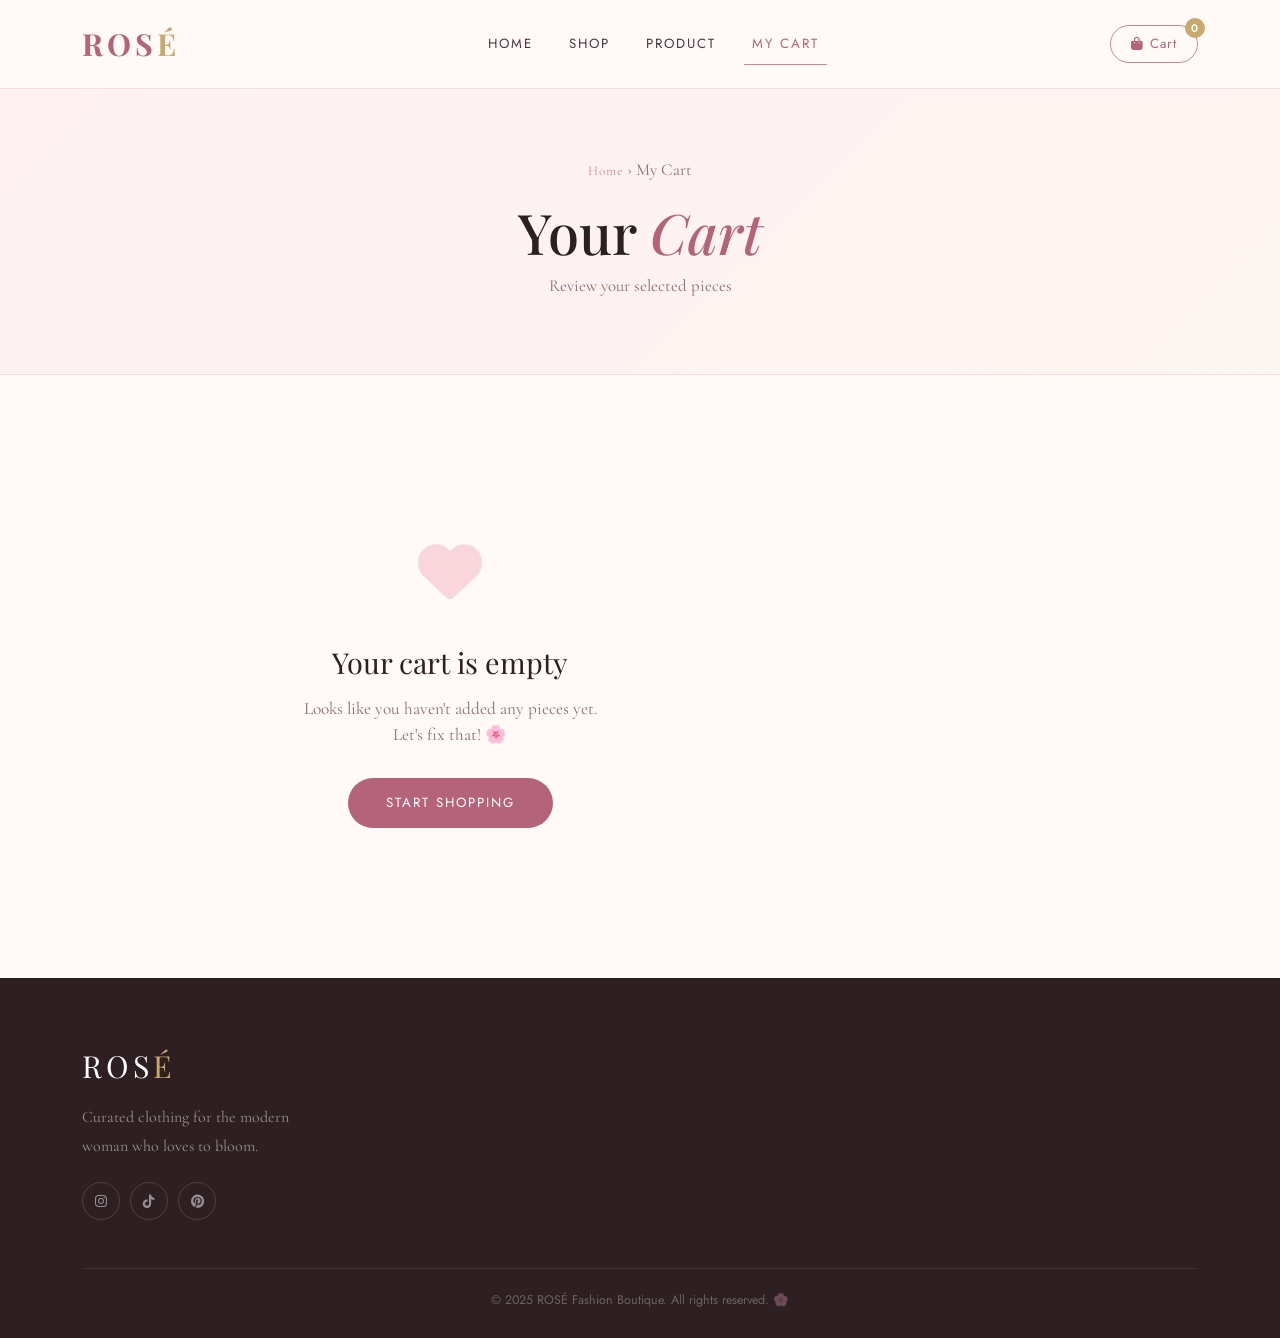
<file: cart.html>
<!DOCTYPE html>
<html lang="en">
<head>
  <meta charset="UTF-8"/>
  <meta name="viewport" content="width=device-width, initial-scale=1.0"/>
  <title>Cart – ROSÉ Boutique</title>
  <link href="https://cdn.jsdelivr.net/npm/bootstrap@5.3.0/dist/css/bootstrap.min.css" rel="stylesheet"/>
  <link href="https://fonts.googleapis.com/css2?family=Playfair+Display:ital,wght@0,400;0,600;0,700;1,400&family=Cormorant+Garamond:wght@300;400;500&family=Jost:wght@300;400;500&display=swap" rel="stylesheet"/>
  <link href="https://cdnjs.cloudflare.com/ajax/libs/font-awesome/6.4.0/css/all.min.css" rel="stylesheet"/>
  <link rel="stylesheet" href="style.css"/>

  <style>
    .cart-page { padding: 70px 0; min-height: 60vh; }

    /* ── CART TABLE ── */
    .cart-table {
      background: white;
      border-radius: 20px;
      border: 1px solid var(--border);
      overflow: hidden;
    }

    .cart-table-header {
      display: grid;
      grid-template-columns: 2fr 1fr 1fr 1fr 40px;
      gap: 16px;
      padding: 18px 28px;
      background: var(--cream);
      border-bottom: 1px solid var(--border);
    }

    .cart-table-header span {
      font-family: 'Jost', sans-serif;
      font-size: 0.7rem;
      letter-spacing: 2.5px;
      text-transform: uppercase;
      color: var(--light-text);
    }

    .cart-row {
      display: grid;
      grid-template-columns: 2fr 1fr 1fr 1fr 40px;
      gap: 16px;
      padding: 22px 28px;
      border-bottom: 1px solid var(--border);
      align-items: center;
      transition: background 0.2s;
    }

    .cart-row:last-child { border-bottom: none; }
    .cart-row:hover { background: #FFFBFC; }

    .cart-product { display: flex; align-items: center; gap: 16px; }

    .cart-product-img {
      width: 72px; height: 90px;
      border-radius: 12px;
      object-fit: cover;
      background: linear-gradient(135deg, var(--blush), #FDF5F0);
      flex-shrink: 0;
      display: flex; align-items: center; justify-content: center;
      font-size: 1.8rem;
    }

    .cart-product-name {
      font-family: 'Playfair Display', serif;
      font-size: 1rem;
      color: var(--dark);
      margin-bottom: 4px;
    }

    .cart-product-cat { font-size: 0.73rem; letter-spacing: 1.5px; text-transform: uppercase; color: var(--rose); }

    .cart-price {
      font-family: 'Cormorant Garamond', serif;
      font-size: 1.1rem;
      color: var(--text);
      font-weight: 500;
    }

    .qty-control {
      display: flex;
      align-items: center;
      gap: 10px;
      background: var(--cream);
      border: 1px solid var(--border);
      border-radius: 50px;
      padding: 6px 12px;
      width: fit-content;
    }

    .qty-control button {
      background: none; border: none;
      color: var(--rose); cursor: pointer;
      width: 22px; height: 22px;
      display: flex; align-items: center; justify-content: center;
      border-radius: 50%;
      font-size: 0.78rem;
      transition: background 0.2s;
    }

    .qty-control button:hover { background: white; }

    .qty-control span {
      font-family: 'Playfair Display', serif;
      font-size: 1rem;
      color: var(--dark);
      min-width: 18px;
      text-align: center;
    }

    .cart-subtotal {
      font-family: 'Playfair Display', serif;
      font-size: 1.1rem;
      color: var(--deep-rose);
      font-weight: 600;
    }

    .cart-remove-btn {
      background: none; border: none;
      color: #C4A0AB;
      cursor: pointer;
      font-size: 1rem;
      padding: 6px;
      border-radius: 50%;
      transition: all 0.2s;
      display: flex; align-items: center; justify-content: center;
    }

    .cart-remove-btn:hover { color: var(--deep-rose); background: var(--blush); }

    /* ── ORDER SUMMARY ── */
    .order-summary {
      background: white;
      border-radius: 20px;
      border: 1px solid var(--border);
      padding: 30px;
      position: sticky;
      top: 90px;
    }

    .summary-title {
      font-family: 'Playfair Display', serif;
      font-size: 1.4rem;
      color: var(--dark);
      margin-bottom: 24px;
      padding-bottom: 16px;
      border-bottom: 1px solid var(--border);
    }

    .summary-row {
      display: flex;
      justify-content: space-between;
      align-items: center;
      margin-bottom: 14px;
    }

    .summary-label {
      font-family: 'Jost', sans-serif;
      font-size: 0.83rem;
      color: var(--light-text);
    }

    .summary-value {
      font-family: 'Cormorant Garamond', serif;
      font-size: 1.05rem;
      color: var(--text);
    }

    .summary-divider { border: none; border-top: 1px solid var(--border); margin: 16px 0; }

    .summary-total-label {
      font-family: 'Jost', sans-serif;
      font-size: 0.75rem;
      letter-spacing: 2px;
      text-transform: uppercase;
      color: var(--dark);
      font-weight: 500;
    }

    .summary-total-value {
      font-family: 'Playfair Display', serif;
      font-size: 1.6rem;
      color: var(--deep-rose);
    }

    .checkout-btn {
      width: 100%;
      background: var(--deep-rose);
      color: white;
      border: none;
      padding: 17px;
      border-radius: 50px;
      font-family: 'Jost', sans-serif;
      font-size: 0.83rem;
      letter-spacing: 2px;
      text-transform: uppercase;
      cursor: pointer;
      transition: all 0.3s;
      margin-top: 24px;
    }

    .checkout-btn:hover { background: var(--dark); box-shadow: 0 12px 30px rgba(45,31,34,0.25); transform: translateY(-2px); }

    .continue-btn {
      width: 100%;
      background: none;
      color: var(--deep-rose);
      border: 1.5px solid var(--border);
      padding: 14px;
      border-radius: 50px;
      font-family: 'Jost', sans-serif;
      font-size: 0.8rem;
      letter-spacing: 1.5px;
      text-transform: uppercase;
      cursor: pointer;
      transition: all 0.3s;
      margin-top: 10px;
      text-decoration: none;
      display: block;
      text-align: center;
    }

    .continue-btn:hover { background: var(--cream); color: var(--deep-rose); }

    /* ── PROMO CODE ── */
    .promo-input-wrap {
      display: flex;
      gap: 0;
      border: 1.5px solid var(--border);
      border-radius: 50px;
      overflow: hidden;
      margin-top: 20px;
      margin-bottom: 20px;
    }

    .promo-input {
      flex: 1;
      border: none; outline: none;
      padding: 12px 18px;
      font-family: 'Jost', sans-serif;
      font-size: 0.83rem;
      color: var(--text);
    }

    .promo-apply {
      background: var(--blush);
      border: none;
      padding: 10px 18px;
      font-family: 'Jost', sans-serif;
      font-size: 0.75rem;
      letter-spacing: 1.5px;
      text-transform: uppercase;
      color: var(--deep-rose);
      cursor: pointer;
      transition: all 0.3s;
    }

    .promo-apply:hover { background: var(--rose); color: white; }

    /* ── EMPTY CART ── */
    .empty-cart {
      text-align: center;
      padding: 80px 20px;
    }

    .empty-icon { font-size: 4rem; color: var(--blush); margin-bottom: 20px; }

    .empty-title {
      font-family: 'Playfair Display', serif;
      font-size: 1.8rem;
      color: var(--dark);
      margin-bottom: 12px;
    }

    .empty-desc {
      font-family: 'Cormorant Garamond', serif;
      color: var(--light-text);
      font-size: 1.08rem;
      margin-bottom: 30px;
    }

    /* ── RESPONSIVE ── */
    @media (max-width: 768px) {
      .cart-table-header { display: none; }
      .cart-row { grid-template-columns: 1fr auto; grid-template-rows: auto auto; }
    }
  </style>
</head>
<body>

<!-- ══ NAVBAR ══ -->
<nav class="navbar navbar-expand-lg">
  <div class="container">
    <a class="navbar-brand" href="index.html">ROS<span>É</span></a>
    <button class="navbar-toggler border-0" type="button" data-bs-toggle="collapse" data-bs-target="#navMenu">
      <span class="navbar-toggler-icon"></span>
    </button>
    <div class="collapse navbar-collapse" id="navMenu">
      <ul class="navbar-nav mx-auto">
        <li class="nav-item"><a class="nav-link" href="index.html">Home</a></li>
        <li class="nav-item"><a class="nav-link" href="shop.html">Shop</a></li>
        <li class="nav-item"><a class="nav-link" href="product.html">Product</a></li>
        <li class="nav-item"><a class="nav-link active" href="cart.html">My Cart</a></li>
      </ul>
      <a class="cart-btn" href="cart.html">
        <i class="fa fa-bag-shopping"></i> Cart
        <span class="cart-badge">0</span>
      </a>
    </div>
  </div>
</nav>

<!-- ══ PAGE HERO ══ -->
<div class="page-hero">
  <div class="container">
    <p><a href="index.html" class="breadcrumb-link">Home</a> &rsaquo; My Cart</p>
    <h1>Your <em>Cart</em></h1>
    <p>Review your selected pieces</p>
  </div>
</div>

<!-- ══ CART PAGE ══ -->
<section class="cart-page">
  <div class="container">
    <div class="row g-4">

      <!-- Cart items -->
      <div class="col-lg-8" id="cart-main">
        <!-- Rendered by JS -->
      </div>

      <!-- Order summary -->
      <div class="col-lg-4">
        <div class="order-summary" id="order-summary" style="display:none;">
          <div class="summary-title">Order Summary 🌸</div>

          <div class="summary-row">
            <span class="summary-label">Subtotal</span>
            <span class="summary-value" id="sum-subtotal">$0.00</span>
          </div>
          <div class="summary-row">
            <span class="summary-label">Shipping</span>
            <span class="summary-value" id="sum-shipping">Free</span>
          </div>
          <div class="summary-row">
            <span class="summary-label">Discount</span>
            <span class="summary-value" style="color:var(--rose);" id="sum-discount">—</span>
          </div>

          <hr class="summary-divider"/>

          <div class="summary-row">
            <span class="summary-total-label">Total</span>
            <span class="summary-total-value" id="sum-total">$0.00</span>
          </div>

          <!-- Promo code -->
          <div class="promo-input-wrap">
            <input class="promo-input" type="text" placeholder="Promo code..." id="promo-input"/>
            <button class="promo-apply" onclick="applyPromo()">Apply</button>
          </div>

          <button class="checkout-btn" onclick="checkout()">
            <i class="fa fa-lock me-2"></i>Checkout Securely
          </button>
          <a href="shop.html" class="continue-btn">← Continue Shopping</a>

          <!-- Trust badges -->
          <div style="display:flex;justify-content:center;gap:16px;margin-top:20px;padding-top:20px;border-top:1px solid var(--border);">
            <div style="text-align:center;">
              <div style="font-size:1.2rem;color:var(--rose);"><i class="fa fa-shield-halved"></i></div>
              <div style="font-size:0.65rem;color:var(--light-text);margin-top:4px;letter-spacing:1px;text-transform:uppercase;">Secure</div>
            </div>
            <div style="text-align:center;">
              <div style="font-size:1.2rem;color:var(--rose);"><i class="fa fa-truck"></i></div>
              <div style="font-size:0.65rem;color:var(--light-text);margin-top:4px;letter-spacing:1px;text-transform:uppercase;">Fast Ship</div>
            </div>
            <div style="text-align:center;">
              <div style="font-size:1.2rem;color:var(--rose);"><i class="fa fa-rotate-left"></i></div>
              <div style="font-size:0.65rem;color:var(--light-text);margin-top:4px;letter-spacing:1px;text-transform:uppercase;">30-Day Return</div>
            </div>
          </div>
        </div>
      </div>

    </div>
  </div>
</section>

<!-- ══ FOOTER ══ -->
<footer>
  <div class="container">
    <div class="row g-5">
      <div class="col-lg-4">
        <div class="footer-brand">ROS<span>É</span></div>
        <p class="footer-desc">Curated clothing for the modern woman who loves to bloom.</p>
        <div class="social-icons">
          <a href="#" class="social-icon"><i class="fab fa-instagram"></i></a>
          <a href="#" class="social-icon"><i class="fab fa-tiktok"></i></a>
          <a href="#" class="social-icon"><i class="fab fa-pinterest"></i></a>
        </div>
      </div>
    </div>
    <div class="footer-bottom">© 2025 ROSÉ Fashion Boutique. All rights reserved. 🌸</div>
  </div>
</footer>

<script src="https://cdn.jsdelivr.net/npm/bootstrap@5.3.0/dist/js/bootstrap.bundle.min.js"></script>
<script src="script.js"></script>
<script>
  let discountApplied = 0;

  function renderCart() {
    const cart = getCart();
    const main = document.getElementById('cart-main');
    const summary = document.getElementById('order-summary');

    if (cart.length === 0) {
      main.innerHTML = `
        <div class="empty-cart">
          <div class="empty-icon"><i class="fa fa-heart"></i></div>
          <div class="empty-title">Your cart is empty</div>
          <p class="empty-desc">Looks like you haven't added any pieces yet.<br>Let's fix that! 🌸</p>
          <a href="shop.html" class="btn-rose">Start Shopping</a>
        </div>`;
      summary.style.display = 'none';
      return;
    }

    summary.style.display = 'block';

    const emojis = ['🌸', '🌺', '💐', '🌷', '✨', '💕', '🎀'];
    let rows = cart.map((item, i) => `
      <div class="cart-row">
        <div class="cart-product">
          <div class="cart-product-img">${emojis[i % emojis.length]}</div>
          <div>
            <div class="cart-product-name">${item.name}</div>
            <div class="cart-product-cat">Clothing</div>
          </div>
        </div>
        <div class="cart-price">$${item.price.toFixed(2)}</div>
        <div>
          <div class="qty-control">
            <button onclick="changeQty(${i},-1);renderCart();updateSummary()"><i class="fa fa-minus"></i></button>
            <span>${item.qty}</span>
            <button onclick="changeQty(${i},1);renderCart();updateSummary()"><i class="fa fa-plus"></i></button>
          </div>
        </div>
        <div class="cart-subtotal">$${(item.price * item.qty).toFixed(2)}</div>
        <button class="cart-remove-btn" onclick="removeFromCart(${i});renderCart();updateSummary()"><i class="fa fa-trash"></i></button>
      </div>`).join('');

    main.innerHTML = `
      <div class="cart-table">
        <div class="cart-table-header">
          <span>Product</span>
          <span>Price</span>
          <span>Quantity</span>
          <span>Subtotal</span>
          <span></span>
        </div>
        ${rows}
      </div>`;

    updateSummary();
  }

  function updateSummary() {
    const cart = getCart();
    const subtotal = cart.reduce((s, i) => s + i.price * i.qty, 0);
    const shipping = subtotal >= 60 ? 0 : 8.99;
    const total = subtotal + shipping - discountApplied;

    document.getElementById('sum-subtotal').textContent = '$' + subtotal.toFixed(2);
    document.getElementById('sum-shipping').textContent = shipping === 0 ? '🎉 Free!' : '$' + shipping.toFixed(2);
    document.getElementById('sum-discount').textContent = discountApplied > 0 ? '-$' + discountApplied.toFixed(2) : '—';
    document.getElementById('sum-total').textContent = '$' + Math.max(0, total).toFixed(2);
  }

  function applyPromo() {
    const code = document.getElementById('promo-input').value.trim().toUpperCase();
    if (code === 'ROSELOVE') {
      const cart = getCart();
      const subtotal = cart.reduce((s, i) => s + i.price * i.qty, 0);
      discountApplied = subtotal * 0.15;
      showToast('Code ROSELOVE applied — 15% off! 🌸');
      updateSummary();
    } else if (code === 'BLOOM10') {
      const cart = getCart();
      const subtotal = cart.reduce((s, i) => s + i.price * i.qty, 0);
      discountApplied = subtotal * 0.10;
      showToast('Code BLOOM10 applied — 10% off! 💕');
      updateSummary();
    } else {
      showToast('Invalid promo code. Try ROSELOVE 🌸');
    }
  }

  function checkout() {
    const cart = getCart();
    if (cart.length === 0) return;
    alert('Thank you for shopping at ROSÉ! 🌸\n\nYour order would now go to payment.\n(This is a demo project)');
  }

  // Init
  renderCart();
</script>
</body>
</html>
</file>
<file: style.css>
/* ============================================
   ROSÉ BOUTIQUE — Main Stylesheet
   ============================================ */

:root {
  --blush: #F9D5DC;
  --rose: #D4849A;
  --deep-rose: #B5637A;
  --cream: #FEF8F5;
  --warm-white: #FFFAF8;
  --gold: #C9A96E;
  --dark: #2D1F22;
  --text: #4A3540;
  --light-text: #8C6B76;
  --border: #F2DDE3;
}

* { margin: 0; padding: 0; box-sizing: border-box; }

body {
  font-family: 'Jost', sans-serif;
  background: var(--warm-white);
  color: var(--text);
  overflow-x: hidden;
}

/* ── SCROLLBAR ── */
::-webkit-scrollbar { width: 6px; }
::-webkit-scrollbar-track { background: var(--cream); }
::-webkit-scrollbar-thumb { background: var(--rose); border-radius: 10px; }

/* ============================================
   NAVBAR
   ============================================ */
.navbar {
  background: rgba(255,250,248,0.96);
  backdrop-filter: blur(10px);
  border-bottom: 1px solid var(--border);
  padding: 16px 0;
  position: sticky;
  top: 0;
  z-index: 1000;
}

.navbar-brand {
  font-family: 'Playfair Display', serif;
  font-size: 1.9rem;
  font-weight: 700;
  color: var(--deep-rose) !important;
  letter-spacing: 4px;
  text-decoration: none;
}

.navbar-brand span { color: var(--gold); }

.nav-link {
  font-family: 'Jost', sans-serif;
  font-weight: 400;
  font-size: 0.83rem;
  letter-spacing: 2px;
  text-transform: uppercase;
  color: var(--text) !important;
  margin: 0 10px;
  transition: color 0.3s;
  position: relative;
}

.nav-link::after {
  content: '';
  position: absolute;
  bottom: -3px; left: 0;
  width: 0; height: 1px;
  background: var(--rose);
  transition: width 0.3s;
}

.nav-link:hover::after, .nav-link.active::after { width: 100%; }
.nav-link:hover, .nav-link.active { color: var(--deep-rose) !important; }

.cart-btn {
  background: none;
  border: 1.5px solid var(--rose);
  border-radius: 50px;
  padding: 8px 20px;
  color: var(--deep-rose);
  font-size: 0.83rem;
  letter-spacing: 1px;
  font-family: 'Jost', sans-serif;
  cursor: pointer;
  transition: all 0.3s;
  text-decoration: none;
  display: inline-flex;
  align-items: center;
  gap: 6px;
  position: relative;
}

.cart-btn:hover { background: var(--deep-rose); color: white; }

.cart-badge {
  position: absolute;
  top: -8px; right: -8px;
  background: var(--gold);
  color: white;
  border-radius: 50%;
  width: 20px; height: 20px;
  font-size: 0.68rem;
  display: flex;
  align-items: center;
  justify-content: center;
  font-weight: 600;
}

/* ============================================
   BUTTONS
   ============================================ */
.btn-rose {
  background: var(--deep-rose);
  color: white;
  border: none;
  padding: 15px 38px;
  border-radius: 50px;
  font-family: 'Jost', sans-serif;
  font-size: 0.83rem;
  letter-spacing: 2px;
  text-transform: uppercase;
  cursor: pointer;
  transition: all 0.3s;
  text-decoration: none;
  display: inline-block;
}

.btn-rose:hover {
  background: var(--dark);
  color: white;
  transform: translateY(-2px);
  box-shadow: 0 12px 30px rgba(181,99,122,0.3);
}

.btn-outline-rose {
  background: transparent;
  color: var(--deep-rose);
  border: 1.5px solid var(--rose);
  padding: 14px 32px;
  border-radius: 50px;
  font-family: 'Jost', sans-serif;
  font-size: 0.83rem;
  letter-spacing: 2px;
  text-transform: uppercase;
  cursor: pointer;
  transition: all 0.3s;
  text-decoration: none;
  display: inline-block;
}

.btn-outline-rose:hover { background: var(--blush); color: var(--deep-rose); }

/* ============================================
   SECTION HEADERS
   ============================================ */
.section-header { text-align: center; margin-bottom: 55px; }

.section-tag {
  font-size: 0.7rem;
  letter-spacing: 4px;
  text-transform: uppercase;
  color: var(--rose);
  margin-bottom: 12px;
  display: flex;
  align-items: center;
  justify-content: center;
  gap: 12px;
}

.section-tag::before, .section-tag::after {
  content: '';
  display: inline-block;
  width: 28px; height: 1px;
  background: var(--rose);
}

.section-title {
  font-family: 'Playfair Display', serif;
  font-size: clamp(2rem, 4vw, 3rem);
  color: var(--dark);
  line-height: 1.2;
}

.section-title em { color: var(--deep-rose); font-style: italic; }

/* ============================================
   MARQUEE
   ============================================ */
.marquee-section {
  background: var(--deep-rose);
  padding: 13px 0;
  overflow: hidden;
}

.marquee-track {
  display: flex;
  gap: 40px;
  white-space: nowrap;
  animation: marquee 22s linear infinite;
}

.marquee-item {
  font-family: 'Cormorant Garamond', serif;
  font-size: 0.95rem;
  color: rgba(255,255,255,0.88);
  letter-spacing: 2px;
  display: flex;
  align-items: center;
  gap: 20px;
  flex-shrink: 0;
}

.marquee-item::after { content: '✦'; color: rgba(255,255,255,0.45); }

/* ============================================
   PRODUCT CARDS  (shared by index + shop)
   ============================================ */
.product-card {
  background: white;
  border-radius: 20px;
  overflow: hidden;
  transition: all 0.4s;
  border: 1px solid #F5E8EB;
  position: relative;
  height: 100%;
}

.product-card:hover {
  transform: translateY(-6px);
  box-shadow: 0 20px 50px rgba(212,132,154,0.2);
}

.product-img-wrap {
  position: relative;
  height: 300px;
  overflow: hidden;
  background: linear-gradient(135deg, #FEF0F3, #FDF5F0);
}

.product-img-wrap img {
  width: 100%; height: 100%;
  object-fit: cover;
  transition: transform 0.5s;
}

.product-card:hover .product-img-wrap img { transform: scale(1.07); }

.product-actions {
  position: absolute;
  bottom: -60px; left: 0; right: 0;
  display: flex;
  gap: 8px;
  padding: 12px;
  transition: bottom 0.3s;
}

.product-card:hover .product-actions { bottom: 0; }

.product-wish {
  width: 42px; height: 42px;
  background: white;
  border: none; border-radius: 50%;
  display: flex; align-items: center; justify-content: center;
  cursor: pointer;
  color: var(--rose);
  transition: all 0.3s;
  flex-shrink: 0;
  box-shadow: 0 4px 15px rgba(0,0,0,0.1);
}

.product-wish:hover, .product-wish.wished { background: var(--rose); color: white; }

.product-add-btn {
  flex: 1;
  background: white;
  border: none; border-radius: 50px;
  padding: 10px;
  font-family: 'Jost', sans-serif;
  font-size: 0.78rem;
  letter-spacing: 1px;
  cursor: pointer;
  color: var(--deep-rose);
  font-weight: 500;
  transition: all 0.3s;
  box-shadow: 0 4px 15px rgba(0,0,0,0.1);
}

.product-add-btn:hover { background: var(--deep-rose); color: white; }

.product-badge {
  position: absolute;
  top: 14px; left: 14px;
  background: var(--gold);
  color: white;
  padding: 4px 12px;
  border-radius: 50px;
  font-size: 0.68rem;
  letter-spacing: 1px;
  text-transform: uppercase;
  font-weight: 500;
  z-index: 2;
}

.product-badge.sale { background: var(--deep-rose); }

.product-body { padding: 18px 20px; }
.product-cat { font-size: 0.68rem; letter-spacing: 2px; text-transform: uppercase; color: var(--rose); margin-bottom: 5px; }
.product-name { font-family: 'Playfair Display', serif; font-size: 1rem; color: var(--dark); margin-bottom: 8px; }
.product-stars { color: var(--gold); font-size: 0.73rem; margin-bottom: 8px; }
.product-stars span { color: var(--light-text); }
.product-price { font-family: 'Cormorant Garamond', serif; font-size: 1.15rem; color: var(--deep-rose); font-weight: 600; }
.product-price-old { color: #C4A0AB; text-decoration: line-through; font-size: 0.95rem; margin-left: 6px; }

/* ============================================
   FOOTER
   ============================================ */
footer {
  background: var(--dark);
  padding: 65px 0 28px;
}

.footer-brand {
  font-family: 'Playfair Display', serif;
  font-size: 1.9rem;
  color: white;
  letter-spacing: 4px;
  margin-bottom: 14px;
}

.footer-brand span { color: var(--gold); }

.footer-desc {
  font-family: 'Cormorant Garamond', serif;
  color: rgba(255,255,255,0.5);
  font-size: 1rem;
  line-height: 1.8;
  max-width: 250px;
}

.footer-title {
  font-family: 'Jost', sans-serif;
  font-size: 0.72rem;
  letter-spacing: 3px;
  text-transform: uppercase;
  color: white;
  margin-bottom: 22px;
}

.footer-links { list-style: none; padding: 0; }
.footer-links li { margin-bottom: 10px; }
.footer-links a { color: rgba(255,255,255,0.5); text-decoration: none; font-size: 0.88rem; transition: color 0.3s; }
.footer-links a:hover { color: var(--blush); }

.social-icons { display: flex; gap: 10px; margin-top: 22px; }

.social-icon {
  width: 38px; height: 38px;
  border: 1px solid rgba(255,255,255,0.15);
  border-radius: 50%;
  display: flex; align-items: center; justify-content: center;
  color: rgba(255,255,255,0.5);
  text-decoration: none;
  font-size: 0.85rem;
  transition: all 0.3s;
}

.social-icon:hover { border-color: var(--rose); color: var(--blush); background: rgba(212,132,154,0.1); }

.footer-bottom {
  border-top: 1px solid rgba(255,255,255,0.08);
  margin-top: 48px;
  padding-top: 22px;
  text-align: center;
  color: rgba(255,255,255,0.3);
  font-size: 0.78rem;
}

/* ============================================
   TOAST
   ============================================ */
.toast-container { position: fixed; bottom: 28px; right: 28px; z-index: 9999; display: flex; flex-direction: column; gap: 10px; }

.custom-toast {
  background: var(--dark);
  color: white;
  padding: 14px 22px;
  border-radius: 50px;
  display: flex;
  align-items: center;
  gap: 10px;
  font-family: 'Jost', sans-serif;
  font-size: 0.83rem;
  box-shadow: 0 10px 30px rgba(0,0,0,0.2);
  animation: fadeUp 0.4s ease forwards;
}

.custom-toast i { color: var(--blush); }

/* ============================================
   PAGE HERO BANNER (shop, product, cart pages)
   ============================================ */
.page-hero {
  background: linear-gradient(135deg, #FEF0F3, #FDF5F0);
  padding: 60px 0;
  text-align: center;
  border-bottom: 1px solid var(--border);
}

.page-hero h1 {
  font-family: 'Playfair Display', serif;
  font-size: clamp(2.2rem, 5vw, 3.5rem);
  color: var(--dark);
}

.page-hero h1 em { color: var(--deep-rose); font-style: italic; }

.page-hero p {
  font-family: 'Cormorant Garamond', serif;
  color: var(--light-text);
  font-size: 1.05rem;
  margin-top: 8px;
}

.breadcrumb-link { color: var(--rose); text-decoration: none; font-size: 0.83rem; letter-spacing: 1px; }
.breadcrumb-link:hover { color: var(--deep-rose); }

/* ============================================
   ANIMATIONS
   ============================================ */
@keyframes fadeUp {
  from { opacity: 0; transform: translateY(20px); }
  to   { opacity: 1; transform: translateY(0); }
}

@keyframes fadeIn {
  from { opacity: 0; }
  to   { opacity: 1; }
}

@keyframes float {
  0%, 100% { transform: translateY(0); }
  50%       { transform: translateY(-16px); }
}

@keyframes marquee {
  0%   { transform: translateX(0); }
  100% { transform: translateX(-50%); }
}

/* ============================================
   RESPONSIVE
   ============================================ */
@media (max-width: 768px) {
  .product-img-wrap { height: 240px; }
  .page-hero { padding: 40px 0; }
}
</file>
